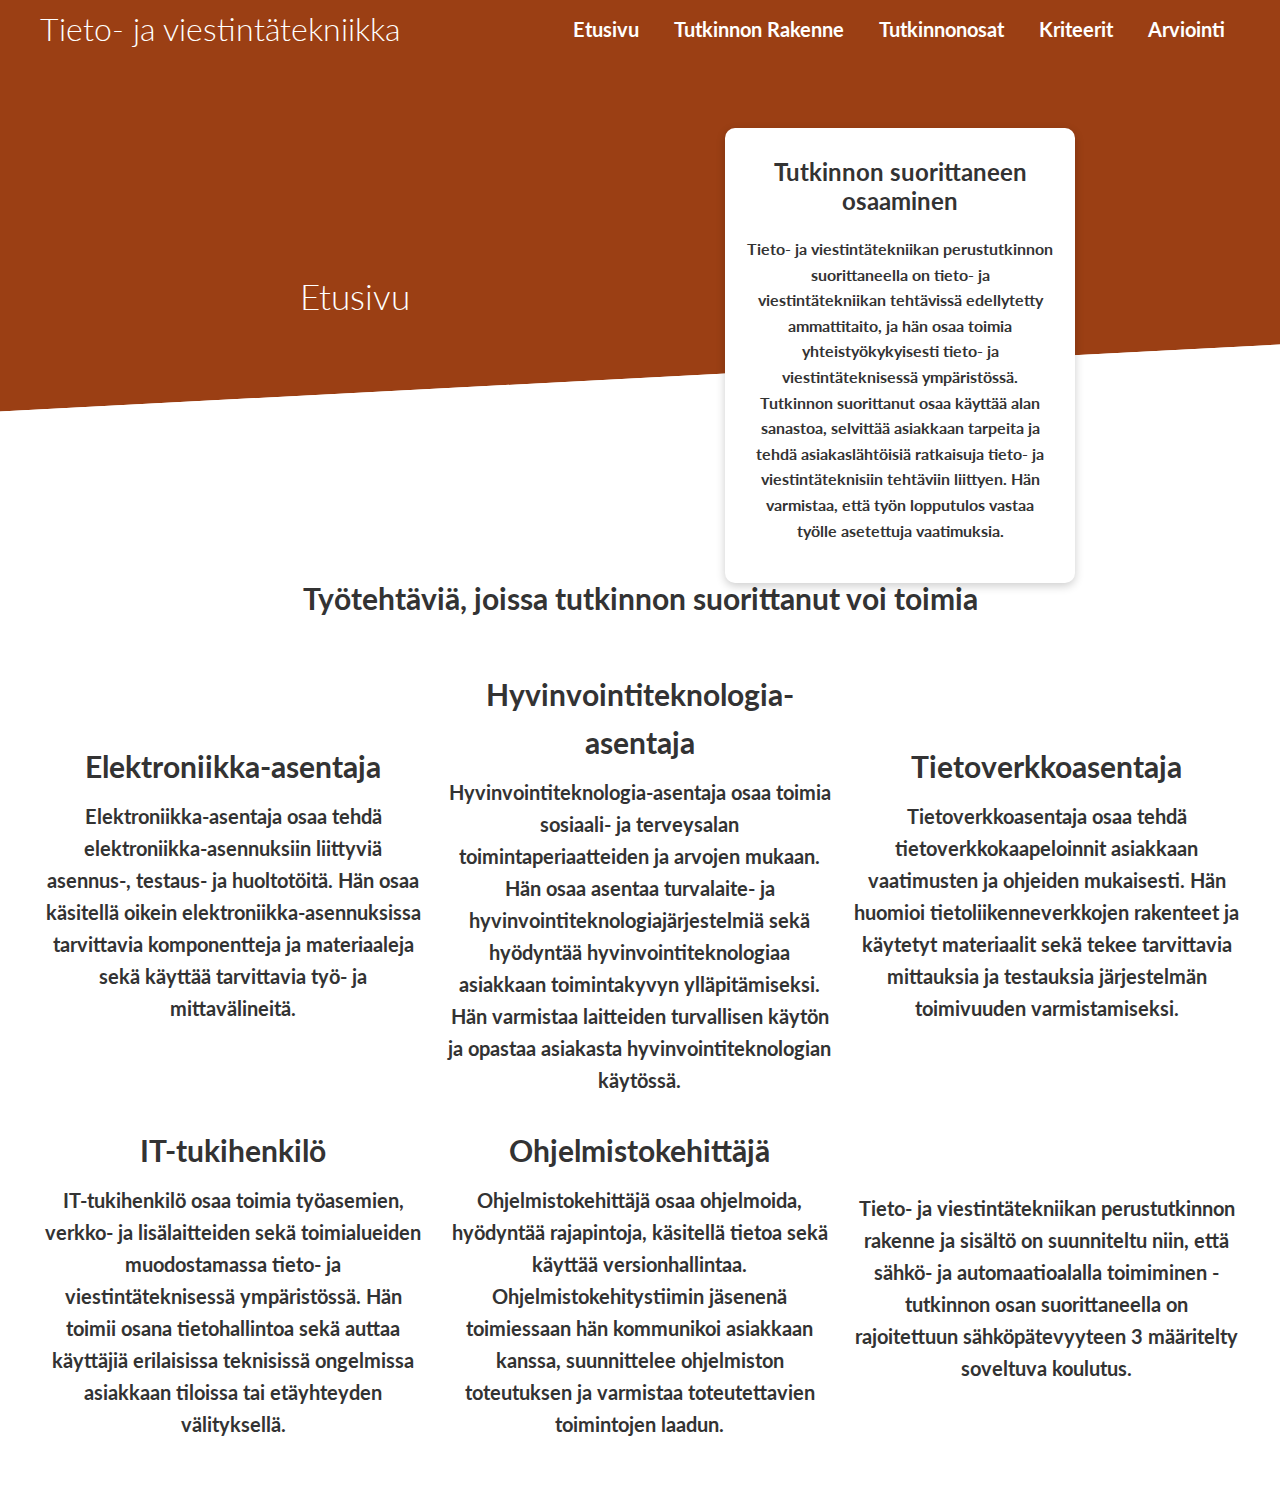
<file: index.html>
<!DOCTYPE html>
<html lang="en">
<head>
    <meta charset="UTF-8">
    <meta http-equiv="X-UA-Compatible" content="IE=edge">
    <meta name="viewport" content="width=device-width, initial-scale=1.0">
    <link rel="stylesheet" href="https://cdnjs.cloudflare.com/ajax/libs/font-awesome/6.1.1/css/all.min.css" integrity="sha512-KfkfwYDsLkIlwQp6LFnl8zNdLGxu9YAA1QvwINks4PhcElQSvqcyVLLD9aMhXd13uQjoXtEKNosOWaZqXgel0g==" crossorigin="anonymous" referrerpolicy="no-referrer" />

    <link rel="stylesheet" href="css/style.css">
    <title>Responsiivinen Nettisivu</title>
</head>
<body>
    <!-- Navbar -->
    <div class="navbar">
        <div class="container flex">
            <h1 class="logo">Tieto- ja viestintätekniikka</h1>
            <nav>
                <ul>
                    <li>
                        <a href="index.html">Etusivu</a>
                        <a href="tietoa.html">Tutkinnon Rakenne</a>
                        <a href="tutkinnonosat.html">Tutkinnonosat</a>
                        <a href="kriteerit.html">Kriteerit</a>
                        <a href="arviointi.html">Arviointi</a>
                    </li>
                </ul>
            </nav>
        </div>
    </div>
    <!-- Showcase -->
    <section class="showcase">
        <div class="container grid">
            <div class="showcase-text">
                <h1>Etusivu</h1>
            </div>

            <div class="showcase-form card">
                <h2>Tutkinnon suorittaneen osaaminen</h2>
                <form>
                    <p>Tieto- ja viestintätekniikan perustutkinnon suorittaneella on tieto- ja viestintätekniikan tehtävissä edellytetty ammattitaito, ja hän osaa toimia yhteistyökykyisesti tieto- ja viestintäteknisessä ympäristössä. Tutkinnon suorittanut osaa käyttää alan sanastoa, selvittää asiakkaan tarpeita ja tehdä asiakaslähtöisiä ratkaisuja tieto- ja viestintäteknisiin tehtäviin liittyen. Hän varmistaa, että työn lopputulos vastaa työlle asetettuja vaatimuksia.</p>
                </form>
            </div>
        </div>
    </section>
    
    <!-- Stats -->

    <section class="stats">
        <div class="container">
            <h3 class="stats-heading text-center my-1">
                Työtehtäviä, joissa tutkinnon suorittanut voi toimia
            </h3>

            <div class="grid grid-3 text-center my-4">
                <div>
                    <h3>Elektroniikka-asentaja</h3>
                    <p>Elektroniikka-asentaja osaa tehdä elektroniikka-asennuksiin liittyviä asennus-, testaus- ja huoltotöitä. Hän osaa käsitellä oikein elektroniikka-asennuksissa tarvittavia komponentteja ja materiaaleja sekä käyttää tarvittavia työ- ja mittavälineitä.</p>
                </div>
                <div>
                    <h3>Hyvinvointiteknologia-asentaja</h3>
                    <p>Hyvinvointiteknologia-asentaja osaa toimia sosiaali- ja terveysalan toimintaperiaatteiden ja arvojen mukaan. Hän osaa asentaa turvalaite- ja hyvinvointiteknologiajärjestelmiä sekä hyödyntää hyvinvointiteknologiaa asiakkaan toimintakyvyn ylläpitämiseksi. Hän varmistaa laitteiden turvallisen käytön ja opastaa asiakasta hyvinvointiteknologian käytössä.</p>
                </div>
                <div>
                    <h3>Tietoverkkoasentaja</h3>
                    <p>Tietoverkkoasentaja osaa tehdä tietoverkkokaapeloinnit asiakkaan vaatimusten ja ohjeiden mukaisesti. Hän huomioi tietoliikenneverkkojen rakenteet ja käytetyt materiaalit sekä tekee tarvittavia mittauksia ja testauksia järjestelmän toimivuuden varmistamiseksi.</p>
                </div>
                <div>
                    <h3>IT-tukihenkilö</h3>
                    <p>IT-tukihenkilö osaa toimia työasemien, verkko- ja lisälaitteiden sekä toimialueiden muodostamassa tieto- ja viestintäteknisessä ympäristössä. Hän toimii osana tietohallintoa sekä auttaa käyttäjiä erilaisissa teknisissä ongelmissa asiakkaan tiloissa tai etäyhteyden välityksellä.</p>
                </div>
                <div>
                    <h3>Ohjelmistokehittäjä</h3>
                    <p>Ohjelmistokehittäjä osaa ohjelmoida, hyödyntää rajapintoja, käsitellä tietoa sekä käyttää versionhallintaa. Ohjelmistokehitystiimin jäsenenä toimiessaan hän kommunikoi asiakkaan kanssa, suunnittelee ohjelmiston toteutuksen ja varmistaa toteutettavien toimintojen laadun.</p>
                </div>
                <div>
                    <p>Tieto- ja viestintätekniikan perustutkinnon rakenne ja sisältö on suunniteltu niin, että sähkö- ja automaatioalalla toimiminen -tutkinnon osan suorittaneella on rajoitettuun sähköpätevyyteen 3 määritelty soveltuva koulutus.</p>
                </div>
            </div>
        </div>
    </section>
</body>
</html>
</file>
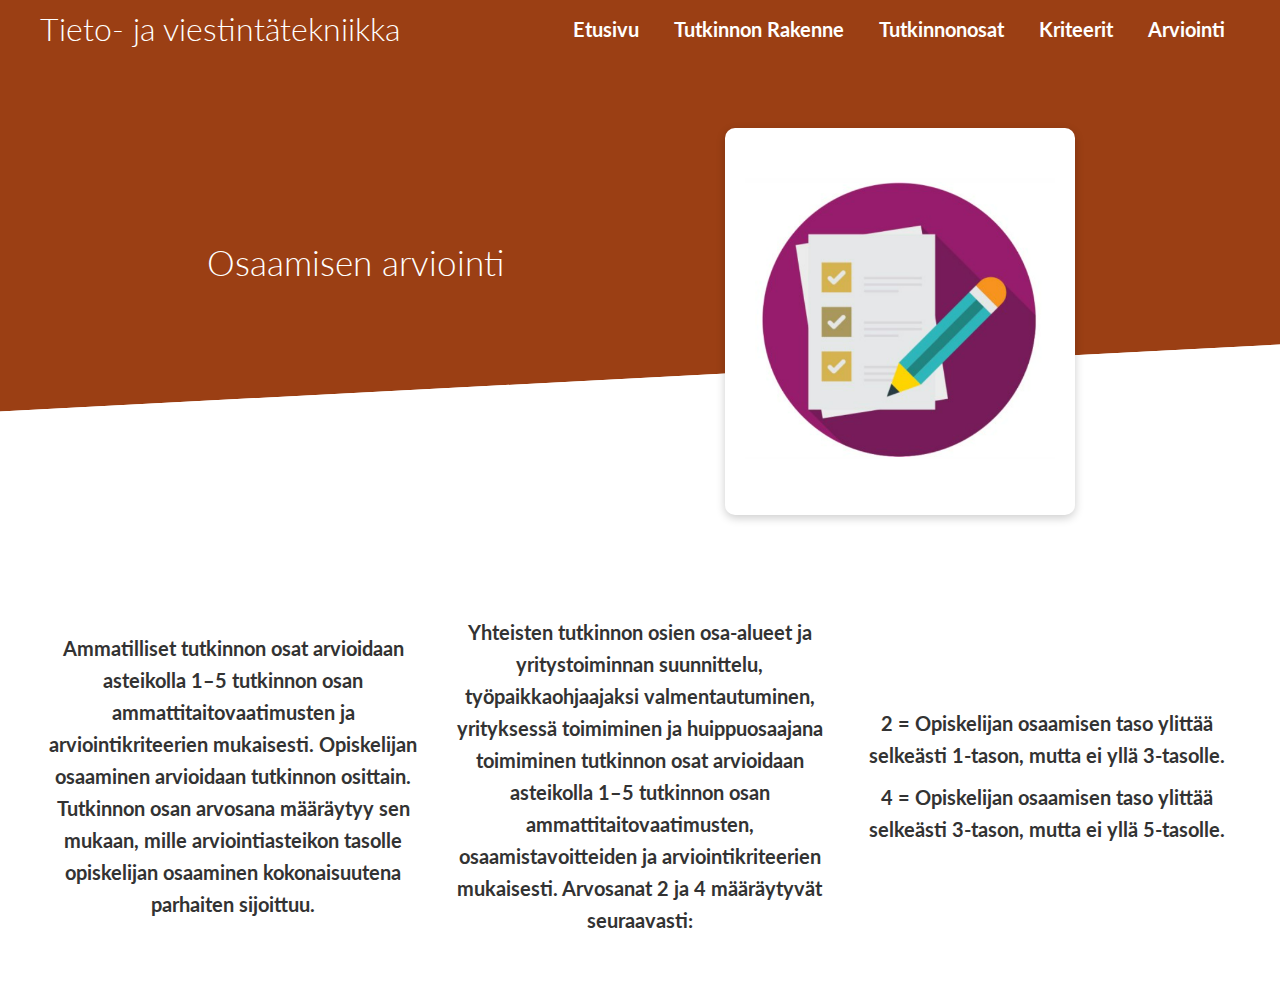
<file: arviointi.html>
<!DOCTYPE html>
<html lang="en">
<head>
    <meta charset="UTF-8">
    <meta http-equiv="X-UA-Compatible" content="IE=edge">
    <meta name="viewport" content="width=device-width, initial-scale=1.0">
    <link rel="stylesheet" href="https://cdnjs.cloudflare.com/ajax/libs/font-awesome/6.1.1/css/all.min.css" integrity="sha512-KfkfwYDsLkIlwQp6LFnl8zNdLGxu9YAA1QvwINks4PhcElQSvqcyVLLD9aMhXd13uQjoXtEKNosOWaZqXgel0g==" crossorigin="anonymous" referrerpolicy="no-referrer" />

    <link rel="stylesheet" href="css/style.css">
    <title>Responsiivinen Nettisivu</title>
</head>
<body>
    <!-- Navbar -->
    <div class="navbar">
        <div class="container flex">
            <h1 class="logo">Tieto- ja viestintätekniikka</h1>
            <nav>
                <ul>
                    <li>
                        <a href="index.html">Etusivu</a>
                        <a href="tietoa.html">Tutkinnon Rakenne</a>
                        <a href="tutkinnonosat.html">Tutkinnonosat</a>
                        <a href="kriteerit.html">Kriteerit</a>
                        <a href="arviointi.html">Arviointi</a>
                    </li>
                </ul>
            </nav>
        </div>
    </div>
    <!-- Showcase -->
    <section class="showcase">
        <div class="container grid">
            <div class="showcase-text">
                <h1>Osaamisen arviointi</h1>
            </div>

            <div class="showcase-form card">
                <h2></h2>
                <div class="form-control">
                    <img src="kuvat/arviointi.png" alt="kuva">
                </div>
            </div>
        </div>
    </section>
    <!-- Stats -->

    <section class="stats">
        <div class="container">
            <h3 class="stats-heading text-center my-1">
                
            </h3>

            <div class="grid grid-3 text-center my-4">
                <div>
                    <p>Ammatilliset tutkinnon osat arvioidaan asteikolla 1–5 tutkinnon osan ammattitaitovaatimusten ja arviointikriteerien mukaisesti. Opiskelijan osaaminen arvioidaan tutkinnon osittain. Tutkinnon osan arvosana määräytyy sen mukaan, mille arviointiasteikon tasolle opiskelijan osaaminen kokonaisuutena parhaiten sijoittuu.</p>
                </div>
                <div>
                    <p>Yhteisten tutkinnon osien osa-alueet ja yritystoiminnan suunnittelu, työpaikkaohjaajaksi valmentautuminen, yrityksessä toimiminen ja huippuosaajana toimiminen tutkinnon osat arvioidaan asteikolla 1–5 tutkinnon osan ammattitaitovaatimusten, osaamistavoitteiden ja arviointikriteerien mukaisesti. Arvosanat 2 ja 4 määräytyvät seuraavasti:</p>
                </div>
                <div>
                    <p>2 = Opiskelijan osaamisen taso ylittää selkeästi 1-tason, mutta ei yllä 3-tasolle.</p>
                    <p>4 = Opiskelijan osaamisen taso ylittää selkeästi 3-tason, mutta ei yllä 5-tasolle.</p>
                </div>
            </div>
        </div>
    </section>
</body>
</html>
</file>
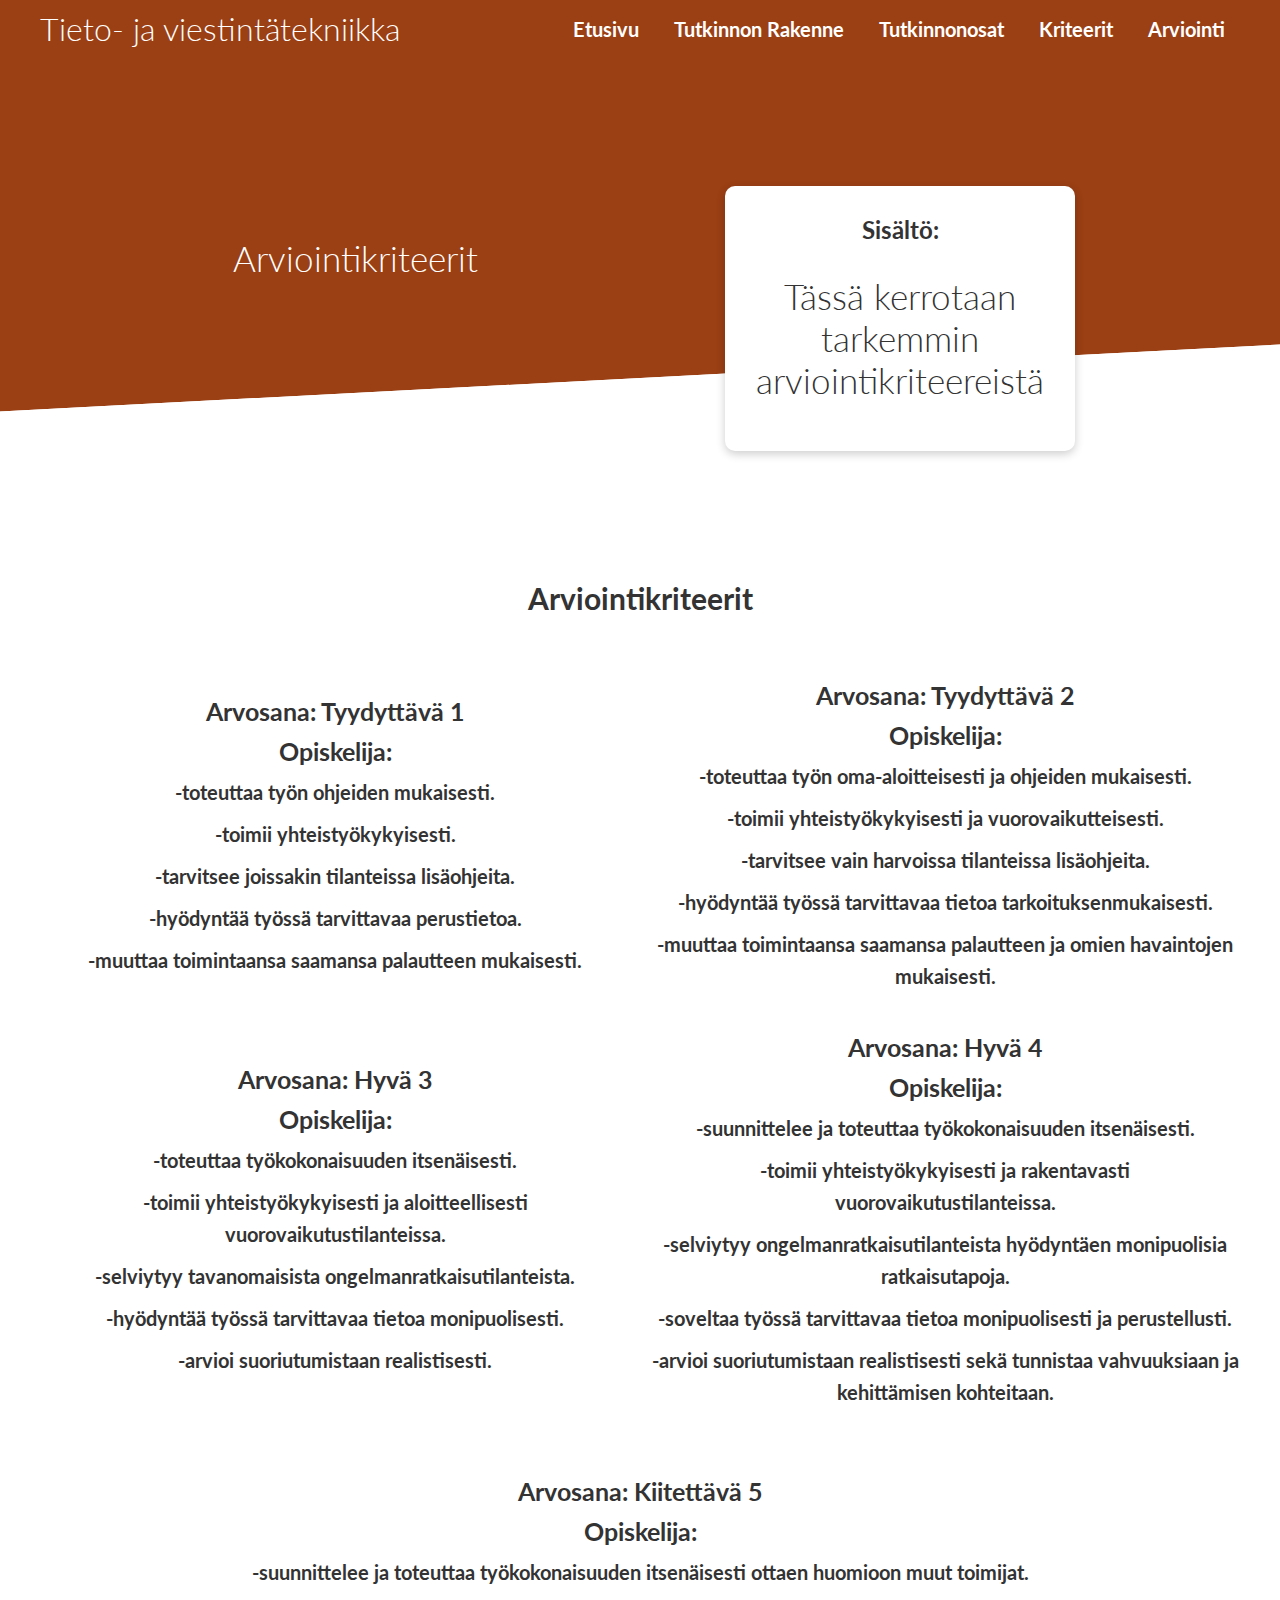
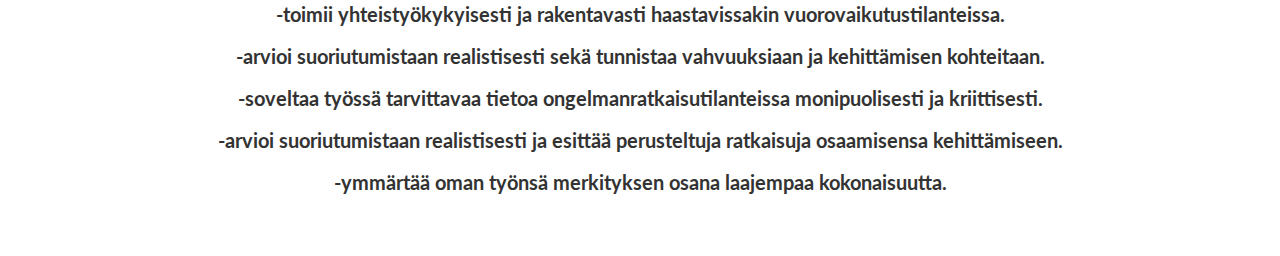
<file: kriteerit.html>
<!DOCTYPE html>
<html lang="en">
<head>
    <meta charset="UTF-8">
    <meta http-equiv="X-UA-Compatible" content="IE=edge">
    <meta name="viewport" content="width=device-width, initial-scale=1.0">
    <link rel="stylesheet" href="https://cdnjs.cloudflare.com/ajax/libs/font-awesome/6.1.1/css/all.min.css" integrity="sha512-KfkfwYDsLkIlwQp6LFnl8zNdLGxu9YAA1QvwINks4PhcElQSvqcyVLLD9aMhXd13uQjoXtEKNosOWaZqXgel0g==" crossorigin="anonymous" referrerpolicy="no-referrer" />

    <link rel="stylesheet" href="css/style.css">
    <title>Responsiivinen Nettisivu</title>
</head>
<body>
    <!-- Navbar -->
    <div class="navbar">
        <div class="container flex">
            <h1 class="logo">Tieto- ja viestintätekniikka</h1>
            <nav>
                <ul>
                    <li>
                        <a href="index.html">Etusivu</a>
                        <a href="tietoa.html">Tutkinnon Rakenne</a>
                        <a href="tutkinnonosat.html">Tutkinnonosat</a>
                        <a href="kriteerit.html">Kriteerit</a>
                        <a href="arviointi.html">Arviointi</a>
                    </li>
                </ul>
            </nav>
        </div>
    </div>
    <!-- Showcase -->
    <section class="showcase">
        <div class="container grid">
            <div class="showcase-text">
                <h1>Arviointikriteerit</h1>
            </div>

            <div class="showcase-form card">
                <h2>Sisältö:</h2>
                <div class="form-control">
                    <h1>Tässä kerrotaan tarkemmin arviointikriteereistä</h1>
                </div>
            </div>
        </div>
    </section>
    <!-- Stats -->

    <section class="stats">
        <div class="container">
            <h3 class="stats-heading text-center my-1">
                Arviointikriteerit
            </h3>

            <div class="grid grid-2 text-center my-4">
                <div>
                    <h1>Arvosana: Tyydyttävä 1</h1>
                    <h1>Opiskelija:</h1>
                    <p>-toteuttaa työn ohjeiden mukaisesti.</p>
                    <p>-toimii yhteistyökykyisesti.</p>
                    <p>-tarvitsee joissakin tilanteissa lisäohjeita.</p>
                    <p>-hyödyntää työssä tarvittavaa perustietoa.</p>
                    <p>-muuttaa toimintaansa saamansa palautteen mukaisesti.</p>
                </div>
                <div>
                    <h1>Arvosana: Tyydyttävä 2</h1>
                    <h1>Opiskelija:</h1>
                    <p>-toteuttaa työn oma-aloitteisesti ja ohjeiden mukaisesti.</p>
                    <p>-toimii yhteistyökykyisesti ja vuorovaikutteisesti.</p>
                    <p>-tarvitsee vain harvoissa tilanteissa lisäohjeita.</p>
                    <p>-hyödyntää työssä tarvittavaa tietoa tarkoituksenmukaisesti.</p>
                    <p>-muuttaa toimintaansa saamansa palautteen ja omien havaintojen mukaisesti.</p>
                </div>
                <div>
                    <h1>Arvosana: Hyvä 3</h1>
                    <h1>Opiskelija:</h1>
                    <p>-toteuttaa työkokonaisuuden itsenäisesti.</p>
                    <p>-toimii yhteistyökykyisesti ja aloitteellisesti vuorovaikutustilanteissa.</p>
                    <p>-selviytyy tavanomaisista ongelmanratkaisutilanteista.</p>
                    <p>-hyödyntää työssä tarvittavaa tietoa monipuolisesti.</p>
                    <p>-arvioi suoriutumistaan realistisesti.</p>
                </div>
                <div>
                    <h1>Arvosana: Hyvä 4</h1>
                    <h1>Opiskelija:</h1>
                    <p>-suunnittelee ja toteuttaa työkokonaisuuden itsenäisesti.</p>
                    <p>-toimii yhteistyökykyisesti ja rakentavasti vuorovaikutustilanteissa.</p>
                    <p>-selviytyy ongelmanratkaisutilanteista hyödyntäen monipuolisia ratkaisutapoja.</p>
                    <p>-soveltaa työssä tarvittavaa tietoa monipuolisesti ja perustellusti.</p>
                    <p>-arvioi suoriutumistaan realistisesti sekä tunnistaa vahvuuksiaan ja kehittämisen kohteitaan.</p>
                </div>
            </div>
            <div class="grid grid-7 text-center my-4">
                <div>
                    <h1>Arvosana: Kiitettävä 5</h1>
                    <h1>Opiskelija:</h1>
                    <p>-suunnittelee ja toteuttaa työkokonaisuuden itsenäisesti ottaen huomioon muut toimijat.</p>
                    <p>-toimii yhteistyökykyisesti ja rakentavasti haastavissakin vuorovaikutustilanteissa.</p>
                    <p>-arvioi suoriutumistaan realistisesti sekä tunnistaa vahvuuksiaan ja kehittämisen kohteitaan.</p>
                    <p>-soveltaa työssä tarvittavaa tietoa ongelmanratkaisutilanteissa monipuolisesti ja kriittisesti.</p>
                    <p>-arvioi suoriutumistaan realistisesti ja esittää perusteltuja ratkaisuja osaamisensa kehittämiseen.</p>
                    <p>-ymmärtää oman työnsä merkityksen osana laajempaa kokonaisuutta.</p>
                </div>
            </div>
        </div>
    </section>
</body>
</html>
</file>
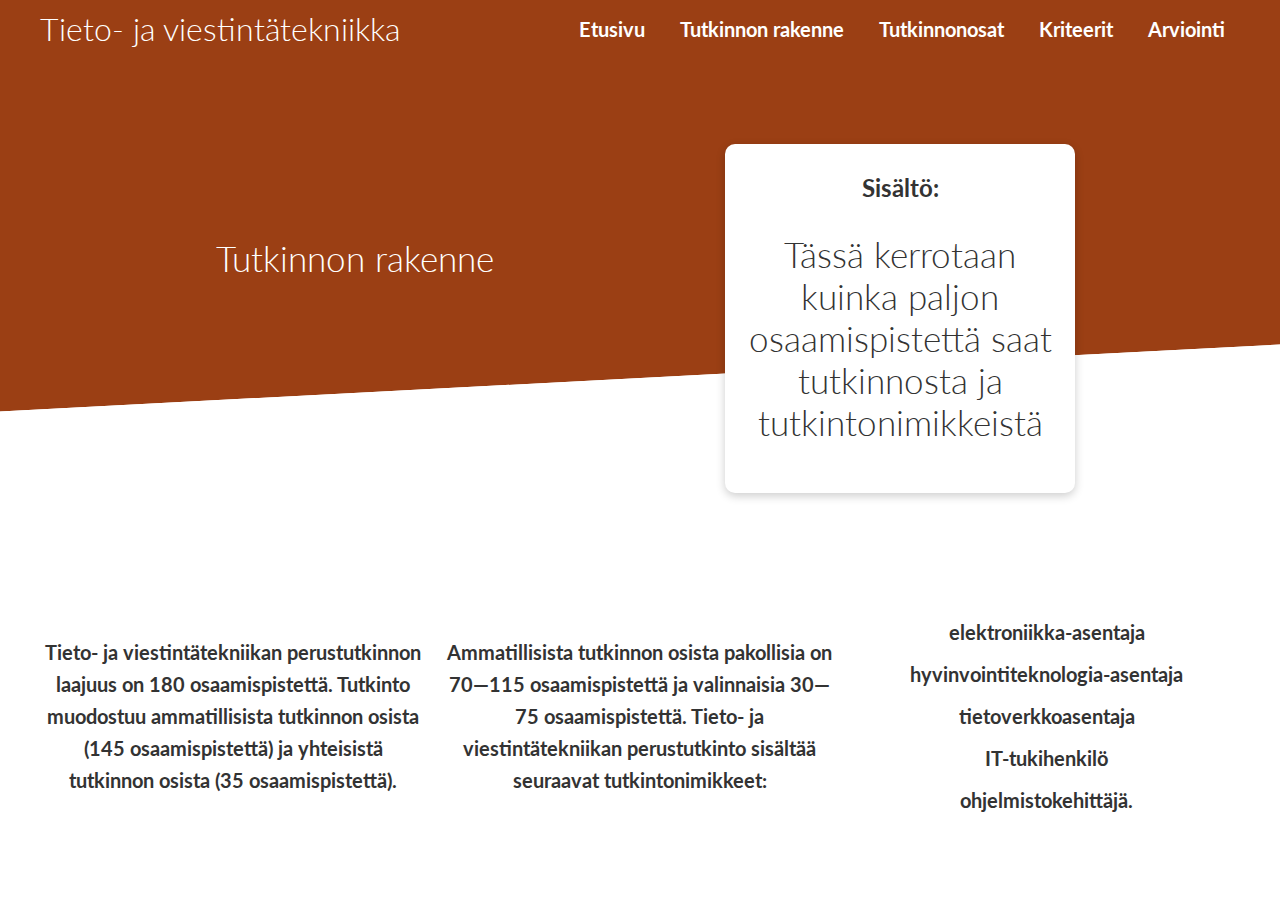
<file: tietoa.html>
<!DOCTYPE html>
<html lang="en">
<head>
    <meta charset="UTF-8">
    <meta http-equiv="X-UA-Compatible" content="IE=edge">
    <meta name="viewport" content="width=device-width, initial-scale=1.0">
    <link rel="stylesheet" href="https://cdnjs.cloudflare.com/ajax/libs/font-awesome/6.1.1/css/all.min.css" integrity="sha512-KfkfwYDsLkIlwQp6LFnl8zNdLGxu9YAA1QvwINks4PhcElQSvqcyVLLD9aMhXd13uQjoXtEKNosOWaZqXgel0g==" crossorigin="anonymous" referrerpolicy="no-referrer" />

    <link rel="stylesheet" href="css/style.css">
    <title>Responsiivinen Nettisivu</title>
</head>
<body>
    <!-- Navbar -->
    <div class="navbar">
        <div class="container flex">
            <h1 class="logo">Tieto- ja viestintätekniikka</h1>
            <nav>
                <ul>
                    <li>
                        <a href="index.html">Etusivu</a>
                        <a href="tietoa.html">Tutkinnon rakenne</a>
                        <a href="tutkinnonosat.html">Tutkinnonosat</a>
                        <a href="kriteerit.html">Kriteerit</a>
                        <a href="arviointi.html">Arviointi</a>
                    </li>
                </ul>
            </nav>
        </div>
    </div>
    <!-- Showcase -->
    <section class="showcase">
        <div class="container grid">
            <div class="showcase-text">
                <h1>Tutkinnon rakenne</h1>
            </div>

            <div class="showcase-form card">
                <h2>Sisältö:</h2>
                <div class="form-control">
                    <h1>Tässä kerrotaan kuinka paljon osaamispistettä saat tutkinnosta ja tutkintonimikkeistä</h1>
                </div>
            </div>
        </div>
    </section>
    <!-- Stats -->

    <section class="stats">
        <div class="container">
            <h3 class="stats-heading text-center my-1">
                
            </h3>

            <div class="grid grid-3 text-center my-4">
                <div>
                    <p>Tieto- ja viestintätekniikan perustutkinnon laajuus on 180 osaamispistettä. Tutkinto muodostuu ammatillisista tutkinnon osista (145 osaamispistettä) ja yhteisistä tutkinnon osista (35 osaamispistettä).</p>
                </div>
                <div>
                    <p>Ammatillisista tutkinnon osista pakollisia on 70—115 osaamispistettä ja valinnaisia 30—75 osaamispistettä. Tieto- ja viestintätekniikan perustutkinto sisältää seuraavat tutkintonimikkeet:</p>
                </div>
                <div>
                    <p>elektroniikka-asentaja</p>
                    <p>hyvinvointiteknologia-asentaja</p>
                    <p>tietoverkkoasentaja</p>
                    <p>IT-tukihenkilö</p>
                    <p>ohjelmistokehittäjä.</p>
                </div>
            </div>
        </div>
    </section>
</body>
</html>
</file>
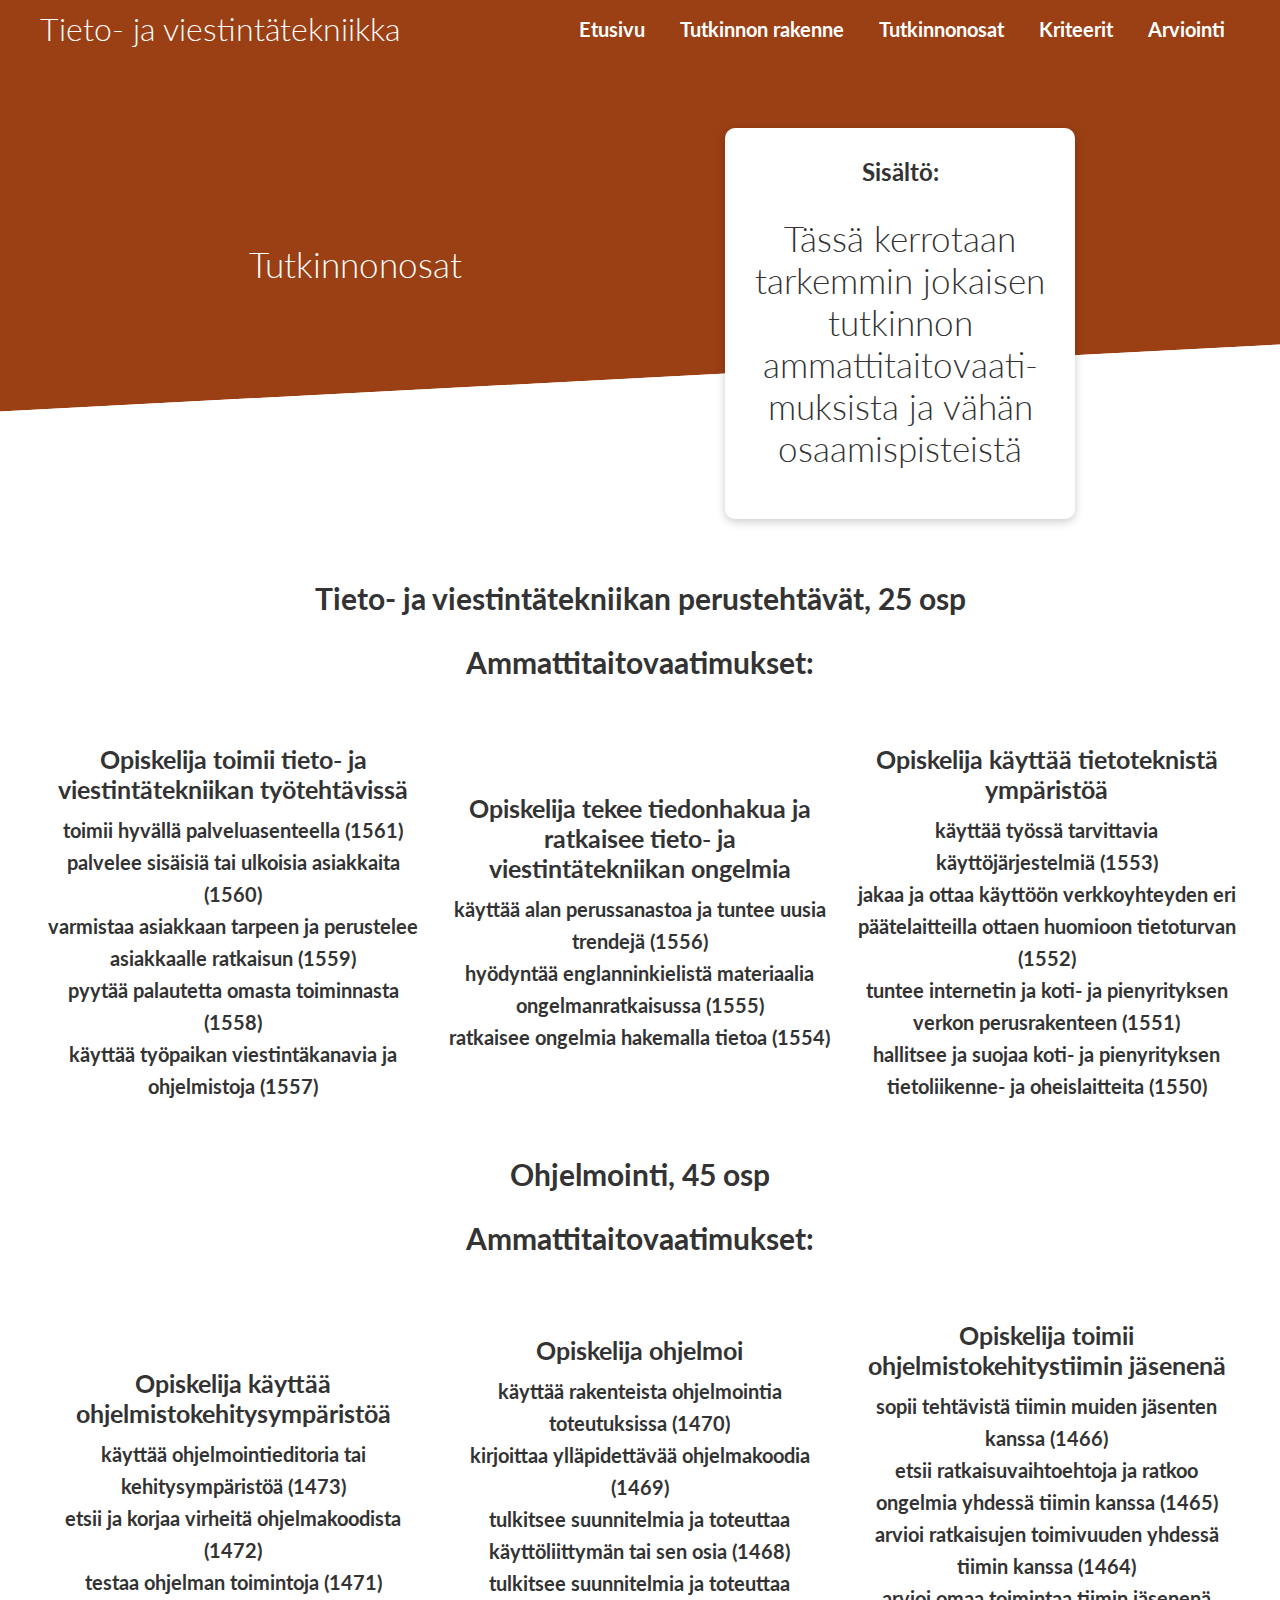
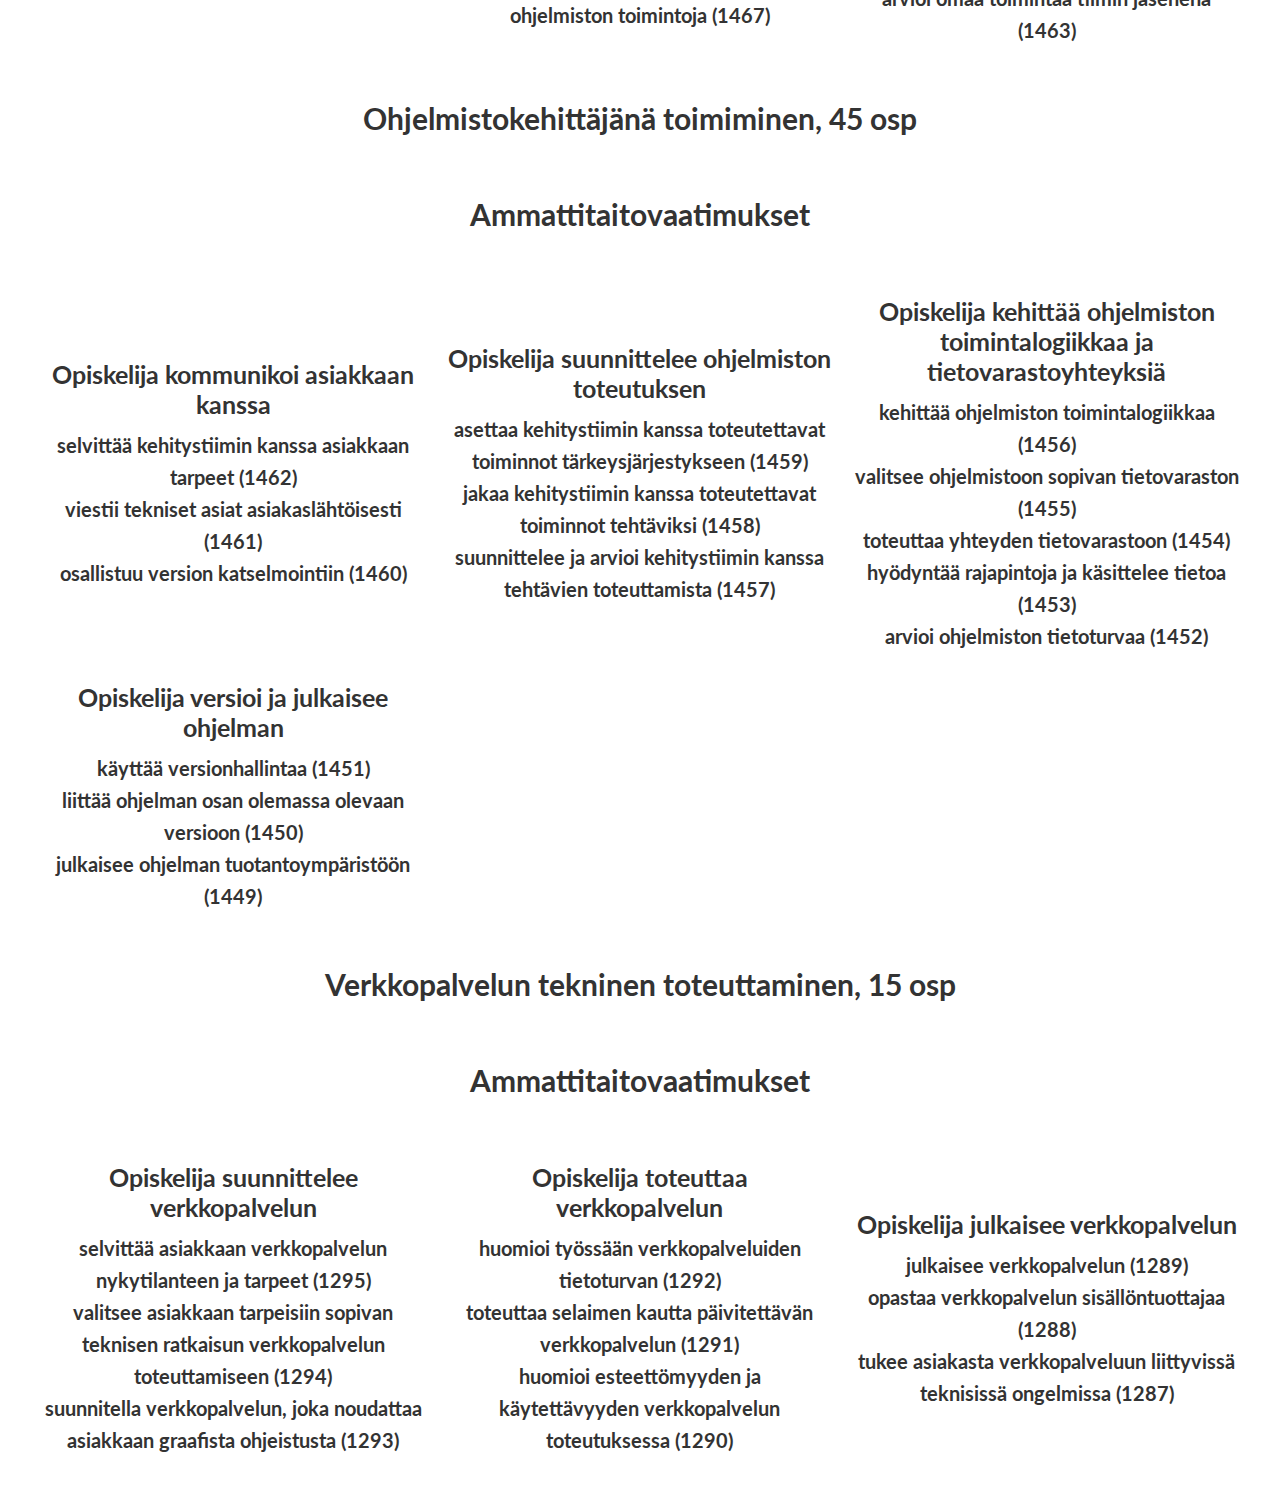
<file: tutkinnonosat.html>
<!DOCTYPE html>
<html lang="en">
<head>
    <meta charset="UTF-8">
    <meta http-equiv="X-UA-Compatible" content="IE=edge">
    <meta name="viewport" content="width=device-width, initial-scale=1.0">
    <link rel="stylesheet" href="https://cdnjs.cloudflare.com/ajax/libs/font-awesome/6.1.1/css/all.min.css" integrity="sha512-KfkfwYDsLkIlwQp6LFnl8zNdLGxu9YAA1QvwINks4PhcElQSvqcyVLLD9aMhXd13uQjoXtEKNosOWaZqXgel0g==" crossorigin="anonymous" referrerpolicy="no-referrer" />

    <link rel="stylesheet" href="css/style.css">
    <title>Responsiivinen Nettisivu</title>
</head>
<body>
    <!-- Navbar -->
    <div class="navbar">
        <div class="container flex">
            <h1 class="logo">Tieto- ja viestintätekniikka</h1>
            <nav>
                <ul>
                    <li>
                        <a href="index.html">Etusivu</a>
                        <a href="tietoa.html">Tutkinnon rakenne</a>
                        <a href="tutkinnonosat.html">Tutkinnonosat</a>
                        <a href="kriteerit.html">Kriteerit</a>
                        <a href="arviointi.html">Arviointi</a>
                    </li>
                </ul>
            </nav>
        </div>
    </div>
    <!-- Showcase -->
    <section class="showcase">
        <div class="container grid">
            <div class="showcase-text">
                <h1>Tutkinnonosat</h1>
            </div>

            <div class="showcase-form card">
                <h2>Sisältö:</h2>
                <div class="form-control">
                    <h1>Tässä kerrotaan tarkemmin jokaisen tutkinnon ammattitaitovaati-
                        muksista ja vähän osaamispisteistä</h1>
                </div>
            </div>
        </div>
    </section>
    <!-- Stats -->

    <section class="stats">
        <div class="container">
            <!--TIVI OSIO-->
            <h3 class="stats-heading text-center my-1">
                Tieto- ja viestintätekniikan perustehtävät, 25 osp
            </h3>
            <h3 class="stats-heading text-center my-1">
                Ammattitaitovaatimukset:
            </h3>

            <div class="grid grid-3 text-center my-4">
                <div>
                    <h1>Opiskelija toimii tieto- ja viestintätekniikan työtehtävissä</h1>
                    <ul>
                        <li>toimii hyvällä palveluasenteella (1561)</li>
                        <li>palvelee sisäisiä tai ulkoisia asiakkaita (1560)</li>
                        <li>varmistaa asiakkaan tarpeen ja perustelee asiakkaalle ratkaisun (1559)</li>
                        <li>pyytää palautetta omasta toiminnasta (1558)</li>
                        <li>käyttää työpaikan viestintäkanavia ja ohjelmistoja (1557)</li>
                    </ul>
                </div>
                <div>
                    <h1>Opiskelija tekee tiedonhakua ja ratkaisee tieto- ja viestintätekniikan ongelmia</h1>
                    <ul>
                        <li>käyttää alan perussanastoa ja tuntee uusia trendejä (1556)</li>
                        <li>hyödyntää englanninkielistä materiaalia ongelmanratkaisussa (1555)</li>
                        <li>ratkaisee ongelmia hakemalla tietoa (1554)</li>
                    </ul>
                </div>
                <div>
                    <h1>Opiskelija käyttää tietoteknistä ympäristöä</h1>
                    <ul>
                        <li>käyttää työssä tarvittavia käyttöjärjestelmiä (1553)</li>
                        <li>jakaa ja ottaa käyttöön verkkoyhteyden eri päätelaitteilla ottaen huomioon tietoturvan (1552)</li>
                        <li>tuntee internetin ja koti- ja pienyrityksen verkon perusrakenteen (1551)</li>
                        <li>hallitsee ja suojaa koti- ja pienyrityksen tietoliikenne- ja oheislaitteita (1550)</li>
                    </ul>
                </div>
            </div>
            
            
            <!--OHJELMOINTI OSIO-->
            <h3 class="stats-heading text-center my-1">
                Ohjelmointi, 45 osp
            </h3>
            <h3 class="stats-heading text-center my-1">
                Ammattitaitovaatimukset:
            </h3>

            <div class="grid grid-3 text-center my-4">
                <div>
                    <h1>Opiskelija käyttää ohjelmistokehitysympäristöä</h1>
                    <ul>
                        <li>käyttää ohjelmointieditoria tai kehitysympäristöä (1473)</li>
                        <li>etsii ja korjaa virheitä ohjelmakoodista (1472)</li>
                        <li>testaa ohjelman toimintoja (1471)</li>
                    </ul>
                </div>
                <div>
                    <h1>Opiskelija ohjelmoi</h1>
                    <ul>
                        <li>käyttää rakenteista ohjelmointia toteutuksissa (1470)</li>
                        <li>kirjoittaa ylläpidettävää ohjelmakoodia (1469)</li>
                        <li>tulkitsee suunnitelmia ja toteuttaa käyttöliittymän tai sen osia (1468)</li>
                        <li>tulkitsee suunnitelmia ja toteuttaa ohjelmiston toimintoja (1467)</li>
                    </ul>
                </div>
                <div>
                    <h1>Opiskelija toimii ohjelmistokehitystiimin jäsenenä</h1>
                    <ul>
                        <li>sopii tehtävistä tiimin muiden jäsenten kanssa (1466)</li>
                        <li>etsii ratkaisuvaihtoehtoja ja ratkoo ongelmia yhdessä tiimin kanssa (1465)</li>
                        <li>arvioi ratkaisujen toimivuuden yhdessä tiimin kanssa (1464)</li>
                        <li>arvioi omaa toimintaa tiimin jäsenenä (1463)</li>
                    </ul>
                </div>
            </div>



            <!--OHJELMISTOKEHITTÄJÄNÄ TOIMIMINEN OSIO-->
            <h3 class="stats-heading text-center my-4">
                Ohjelmistokehittäjänä toimiminen, 45 osp
            </h3>
            <h3 class="stats-heading text-center my-4">
                Ammattitaitovaatimukset
            </h3>

            <div class="grid grid-3 text-center my-4">
                <div>
                    <h1>Opiskelija kommunikoi asiakkaan kanssa</h1>
                    <ul>
                        <li>selvittää kehitystiimin kanssa asiakkaan tarpeet (1462)</li>
                        <li>viestii tekniset asiat asiakaslähtöisesti (1461)</li>
                        <li>osallistuu version katselmointiin (1460)</li>
                    </ul>
                </div>
                <div>
                    <h1>Opiskelija suunnittelee ohjelmiston toteutuksen</h1>
                    <ul>
                        <li>asettaa kehitystiimin kanssa toteutettavat toiminnot tärkeysjärjestykseen (1459)</li>
                        <li>jakaa kehitystiimin kanssa toteutettavat toiminnot tehtäviksi (1458)</li>
                        <li>suunnittelee ja arvioi kehitystiimin kanssa tehtävien toteuttamista (1457)</li>
                    </ul>
                </div>
                <div>
                    <h1>Opiskelija kehittää ohjelmiston toimintalogiikkaa ja tietovarastoyhteyksiä</h1>
                    <ul>
                        <li>kehittää ohjelmiston toimintalogiikkaa (1456)</li>
                        <li>valitsee ohjelmistoon sopivan tietovaraston (1455)</li>
                        <li>toteuttaa yhteyden tietovarastoon (1454)</li>
                        <li>hyödyntää rajapintoja ja käsittelee tietoa (1453)</li>
                        <li>arvioi ohjelmiston tietoturvaa (1452)</li>
                    </ul>
                </div>
                <div>
                    <h1>Opiskelija versioi ja julkaisee ohjelman</h1>
                    <ul>
                        <li>käyttää versionhallintaa (1451)</li>
                        <li>liittää ohjelman osan olemassa olevaan versioon (1450)</li>
                        <li>julkaisee ohjelman tuotantoympäristöön (1449)</li>
                    </ul>
                </div>
            </div>



            <!--VERKKOPALVELUN TEKNINEN TOTEUTTAMINEN OSIO-->
            <h3 class="stats-heading text-center my-4">
                Verkkopalvelun tekninen toteuttaminen, 15 osp
            </h3>
            <h3 class="stats-heading text-center my-4">
                Ammattitaitovaatimukset
            </h3>

            <div class="grid grid-3 text-center my-4">
                <div>
                    <h1>Opiskelija suunnittelee verkkopalvelun</h1>
                    <ul>
                        <li>selvittää asiakkaan verkkopalvelun nykytilanteen ja tarpeet (1295)</li>
                        <li>valitsee asiakkaan tarpeisiin sopivan teknisen ratkaisun verkkopalvelun toteuttamiseen (1294)</li>
                        <li>suunnitella verkkopalvelun, joka noudattaa asiakkaan graafista ohjeistusta (1293)</li>
                    </ul>
                </div>
                <div>
                    <h1>Opiskelija toteuttaa verkkopalvelun</h1>
                    <ul>
                        <li>huomioi työssään verkkopalveluiden tietoturvan (1292)</li>
                        <li>toteuttaa selaimen kautta päivitettävän verkkopalvelun (1291)</li>
                        <li>huomioi esteettömyyden ja käytettävyyden verkkopalvelun toteutuksessa (1290)</li>
                    </ul>
                </div>
                <div>
                    <h1>Opiskelija julkaisee verkkopalvelun</h1>
                    <ul>
                        <li>julkaisee verkkopalvelun (1289)</li>
                        <li>opastaa verkkopalvelun sisällöntuottajaa (1288)</li>
                        <li>tukee asiakasta verkkopalveluun liittyvissä teknisissä ongelmissa (1287)</li>
                    </ul>
                </div>
            </div>
        </div>
    </section>
</body>
</html>
</file>
<file: css/style.css>
@import url('https://fonts.googleapis.com/css2?family=Lato:wght@300&display=swap');

:root {
    --primary-color: #9b3f14;
}


* {
    box-sizing: border-box;
    padding: 0;
    margin: 0;

}

body {
    font-family: 'Lato', sans-serif;
    color: rgb(255, 255, 255);
    line-height: 1.6;
}
ul {
    list-style-type: none;
}
a {
    text-decoration: none;
    color: rgb(255, 255, 255);
}
h1, h2 {
    font-weight: 300;
    line-height: 1.2;
    margin: 10px 0;
}
p {
    margin: 10px 0;
}
img {
    width: 100%;
}


 
/* Navbar */
.navbar {
    background-color: var(--primary-color);
    color: rgb(255, 255, 255);
    height: auto;
}

.navbar .ul {
    display: flex;
}

.navbar a {
    color: #fff;
    padding: 10px;
    margin: 0 5px;
}

.navbar a:hover {
    border-bottom: 2px #fff solid;
}

.navbar .flex {
    justify-content: space-between;
}


/* Showcase */
.showcase {
    height: 400px;
    background-color: var(--primary-color);
    color: #fff;
    position: relative;
}


.showcase h1 {
    font-size: 35px;
}

.showcase p {
    margin: 20px 0;
}


.showcase .grid {
    overflow: visible;
    grid-template-columns: 55% 45%;
    gap: 30px;
}

.showcase-form {
    position: relative;
    top: 60px;
    height:px;
    width: 350px;
    padding: 40px;
    z-index: 100;

}

.showcase-form p, h2 {
    color: #333;
    font-weight: bold;
}

.showcase-form .form-control {
    margin: 30px 0;
}

.showcase-form input[type ='text'] {
    border: 0;
    border-bottom: 1px solid #b4becb;
    width: 100%;
    padding: 3px;
    font-size: 16px;
}

.showcase-form input:focus {
    outline: none;
}

.showcase::before,.showcase::after {
    content: '';
    position: absolute;
    height: 150px;
    bottom: -70px;
    right: 0;
    left: 0;
    background-color: #fff;
    transform: skewY(-3deg);
}
/*Stats*/

.stats {
    padding-top: 100px;
}

.stats .grid h3{
    font-size: 35;
}

.stats .grid p, li, ul{
    font-weight: bold;
}

.stats .grid h1 {
    font-weight: bold;
    color: #333;
    font-size: 25px;
}

.stats img {
    height: 100px;
    border-radius: 10px;
    width: 100px;
    margin: 0 200px;
}

.stats table{
    color: #333;
}

.stats a {
    color: rgb(100, 131, 207);
    font-size: 20px;
    padding: 10px;
    margin: 0 5px;
}
.stats li, ul {
    color: #333;
    font-size: 20px;
}

.stats p{
    color: #333;
    font-size: 20px;
}

.stats h3{
    font-size: 30px;
    color: #333;
}

.stats a:hover {
    border-bottom: 4px #333 solid;
}

/* Tablets and under*/
@media (max-width: 768px) {
    .grid,
    .showcase .grid,
    .stats .grid,
    .cli .grid,
    .cliud .grid {
        grid-template-columns: 1fr;
        grid-template-rows: 1fr;
    }

    .showcase {
        height: auto;
    }
    .showcase-text {
        text-align: center;
        margin-top: 40p;
    }
    .showcase-form {
        justify-self: center;
        margin: auto;
    }
}   


/* Mobile */
@media(max-width: 750px) {
    .navbar {
        height: auto;
    }

    .navbar .flex {
        flex-direction: column;
    }
    .navbar ul {
        padding: 10px;
        background-color: rgba(0,0,0,0.1);
    }
}


/* Utilities */
.container {
    text-align: center;
    margin: 0 auto;
    overflow: auto;
    padding: 0 40px;
}

.card {
    background-color: #fff;
    color: #333;
    border-radius: 10px;
    box-shadow: 0 3px 10px rgba(0 ,0 ,0 ,0.2);
    padding: 20px;
    margin: 10px;
}

.btn {
    display: inline-block;
    padding: 10px 30px;
    cursor: pointer;
    background: var(--primary-color);
    color: #fff;
    border: none;
    border-radius: 5px;
}

.btn-outline {
    background-color: transparent;
    border: 1px #fff solid;
}

.btn:hover {
    transform: scale(.98);
}

.text-center {
    text-align: center;
}

.flex {
    display: flex;
    justify-content: center;
    align-items: center;
    height: 100%;

}

.grid {
    display: grid;
    grid-template-columns: repeat(2, 1fr);
    gap: 20px;
    justify-content: center;
    align-items: center;
    height: 100%;
}

.grid-7 {
    grid-template-columns: repeat(1, 1fr);
}

.grid-3 {
    grid-template-columns: repeat(3, 1fr);
}

/* Padding */

.py-1 {
    padding: 1rem 0;

}
.py-2 {
    padding: 1.5rem 0;
    
}
.py-3 {
    padding: 2rem 0;
    
}
.py-4 {
    padding: 3rem 0;
    
}
.py-5 {
    padding: 4rem 0;
    
}

.p-1 {
    padding: 1rem;

}
.p-2 {
    padding: 1.5rem;
    
}
.p-3 {
    padding: 2rem;
    
}
.p-4 {
    padding: 3rem;
    
}
.p-5 {
    padding: 4rem;
    
}

/* Margin */

.my-1 {
    margin: 1rem 0;

}
.my-2 {
    margin: 1.5rem 0;
    
}
.my-3 {
    margin: 2rem 0;
    
}
.my-4 {
    margin: 3rem 0;
    
}
.my-5 {
    margin: 4rem 0;
    
}

.m-1 {
    margin: 1rem;

}
.m-2 {
    margin: 1.5rem;
    
}
.m-3 {
    margin: 2rem;
    
}
.m-4 {
    margin: 3rem;
    
}
.m-5 {
    margin: 4rem;
    
}
</file>
